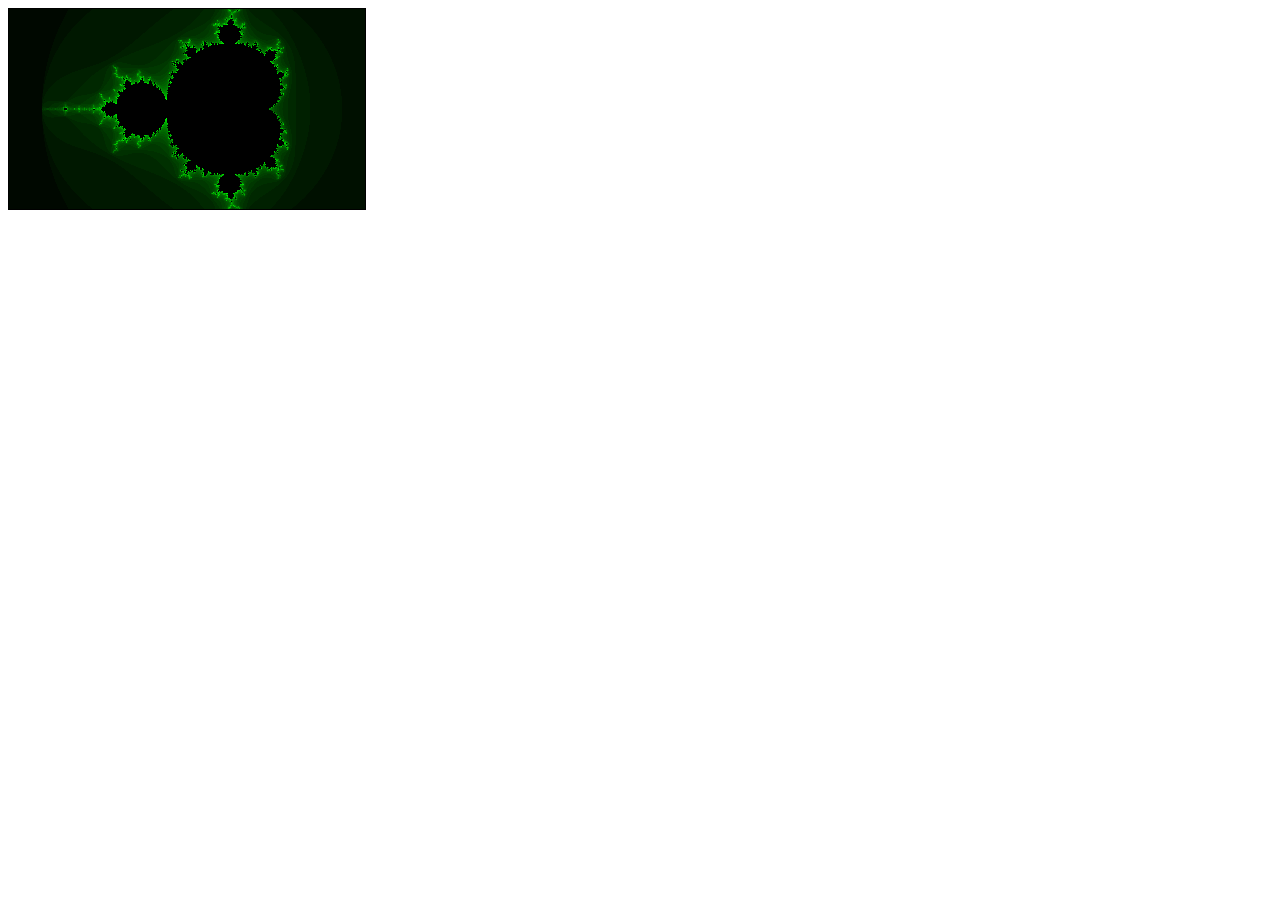
<file: madlebrot2 copy 2/index.html>
<!DOCTYPE html>
<html>
  <head>
    <link rel="stylesheet" type="text/css" href="index.css" /> 

  </head>

  <body>

    <div id="container">
      <canvas id="mandlbrotCanvas" width="3840" height="2160"></canvas>
      <canvas id="rectCanvas" width="3840" height="2160"></canvas>
    </div>

    <pre id="mandlebrotOutput">
      
    </pre>

  

    <script src="mandlebrot.js?2"></script>
  






  </body>


  

</html>
</file>
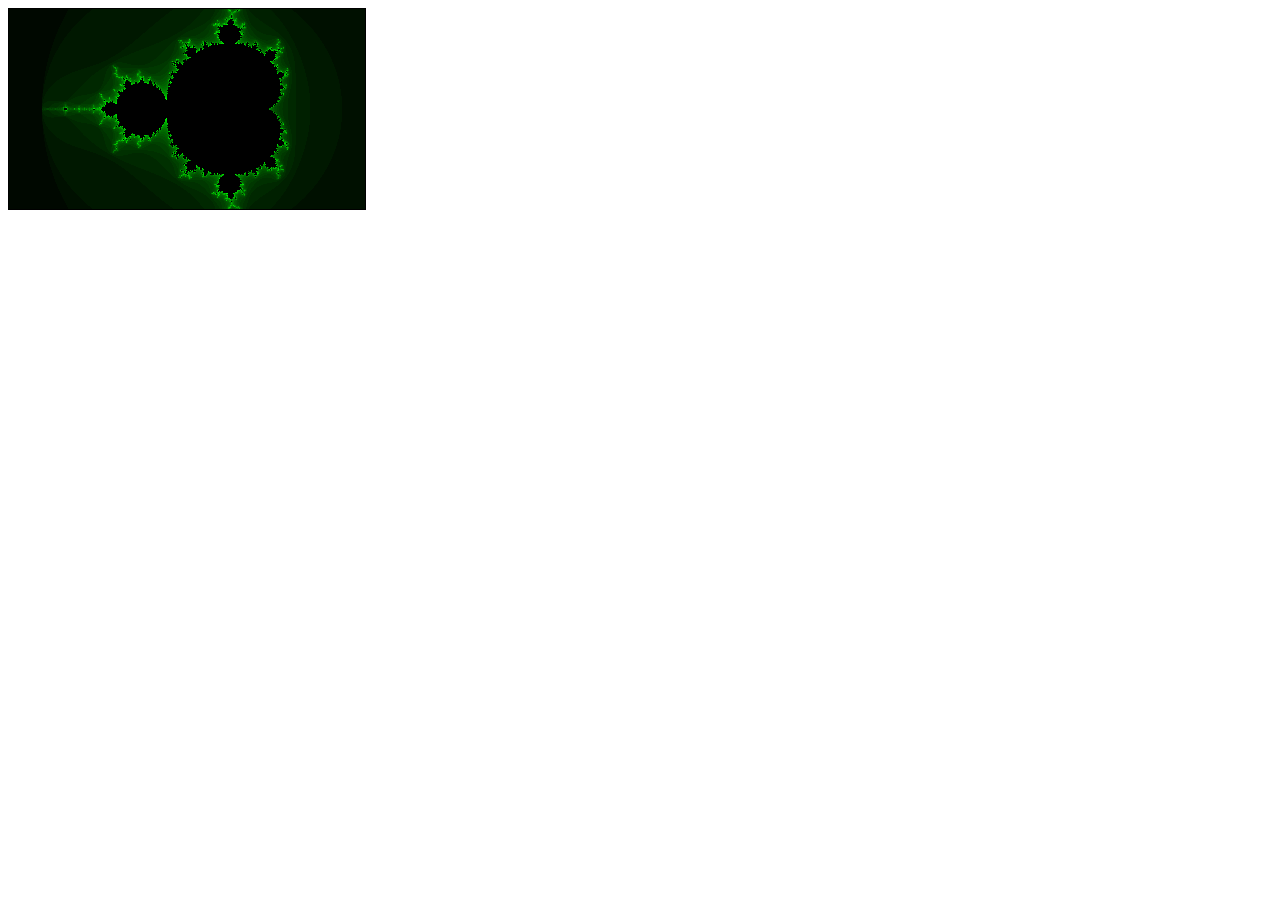
<file: madlebrot2/index.html>
<!DOCTYPE html>
<html>
  <head>
    <link rel="stylesheet" type="text/css" href="index.css" />
  </head>

  <body>
    <div id="container">
      <canvas id="mandlbrotCanvas" width="3840" height="2160"></canvas>
      <canvas id="rectCanvas" width="3840" height="2160"></canvas>
    </div>

    <pre id="mandlebrotOutput"></pre>

    <script src="mandlebrot.js?3"></script>

    <!-- <script src="mandlebrotC.js"></script> -->
  </body>
</html>
</file>
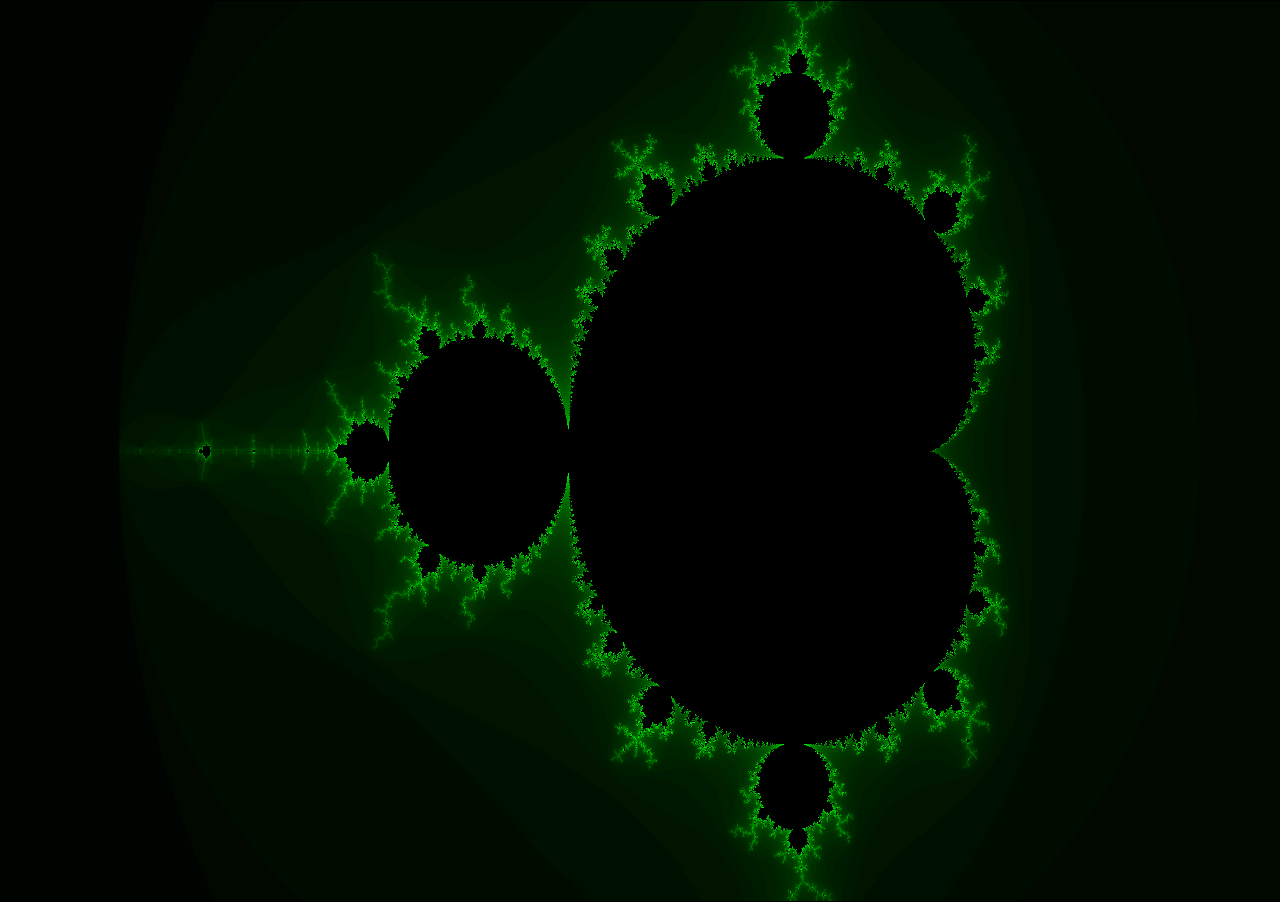
<file: mandlebrotwasm/index.html>
<!DOCTYPE html>
<html>
  <head>
    <link rel="stylesheet" type="text/css" href="index.css" />
  </head>

  <body>
    <div id="container">
      <canvas id="mandlbrotCanvas"></canvas>
      <canvas id="rectCanvas"></canvas>
    </div>
    <script src="mandlebrotC.js"></script>
    <script src="generator.js"></script>
    <script src="boxZoom.js"></script>
  </body>
</html>
</file>
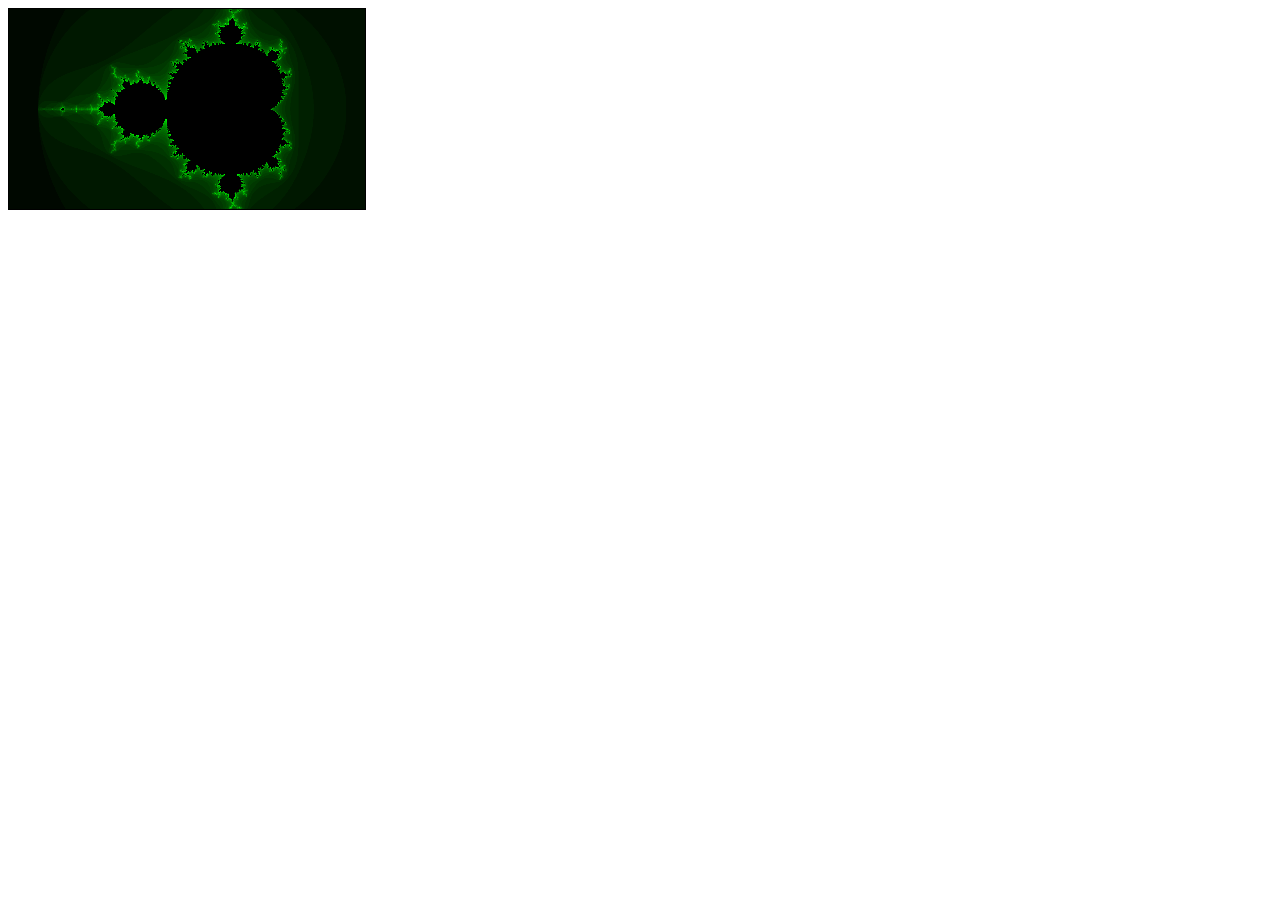
<file: vanilla_mandlebrt/index.html>
<!DOCTYPE html>
<html>
  <head>
    <link rel="stylesheet" type="text/css" href="index.css" /> 

  </head>

  <body>
    
    <canvas id="mandlbrotCanvas" width="3840" height="2160">
      
    </canvas>
    <canvas id="rectCanvas"></canvas>

    <script src="mandlebrot.js?2"></script>
  






  </body>


  

</html>
</file>
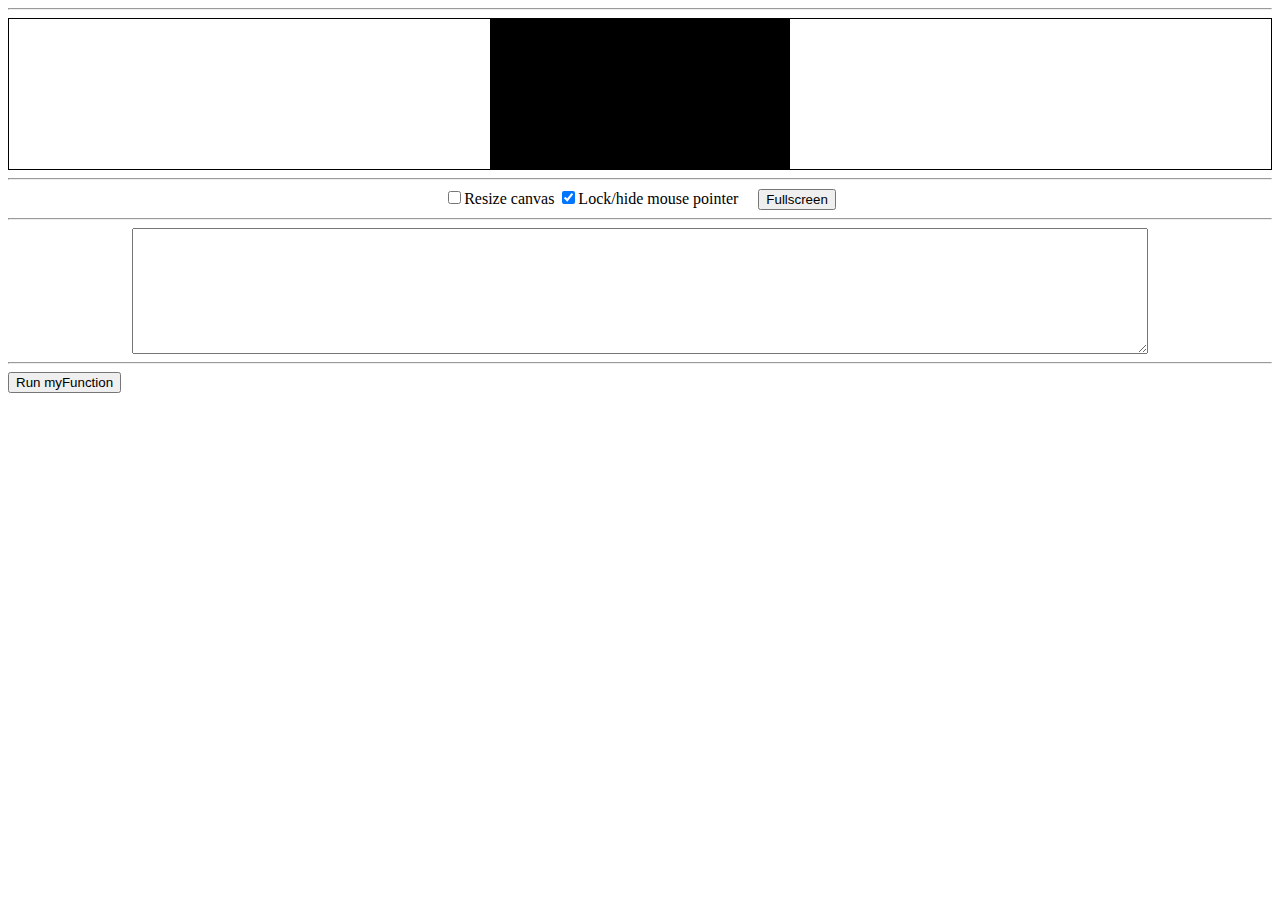
<file: madlebrotC/main.html>
<!DOCTYPE html>
<html lang="en-us">
  <head>
    <meta charset="utf-8" />
    <meta content="text/html; charset=utf-8" http-equiv="Content-Type" />
    <title>Emscripten-Generated Code</title>
    <style>
      .emscripten {
        padding-right: 0;
        margin-left: auto;
        margin-right: auto;
        display: block;
      }
      textarea.emscripten {
        font-family: monospace;
        width: 80%;
      }
      div.emscripten {
        text-align: center;
      }
      div.emscripten_border {
        border: 1px solid #000;
      }
      canvas.emscripten {
        border: 0 none;
        background-color: #000;
      }
      .spinner {
        height: 50px;
        width: 50px;
        margin: 0 auto;
        -webkit-animation: rotation 0.8s linear infinite;
        -moz-animation: rotation 0.8s linear infinite;
        -o-animation: rotation 0.8s linear infinite;
        animation: rotation 0.8s linear infinite;
        border-left: 10px solid #0096f0;
        border-right: 10px solid #0096f0;
        border-bottom: 10px solid #0096f0;
        border-top: 10px solid #6400c8;
        border-radius: 100%;
        background-color: #c864fa;
      }
      @-webkit-keyframes rotation {
        from {
          -webkit-transform: rotate(0);
        }
        to {
          -webkit-transform: rotate(360deg);
        }
      }
      @-moz-keyframes rotation {
        from {
          -moz-transform: rotate(0);
        }
        to {
          -moz-transform: rotate(360deg);
        }
      }
      @-o-keyframes rotation {
        from {
          -o-transform: rotate(0);
        }
        to {
          -o-transform: rotate(360deg);
        }
      }
      @keyframes rotation {
        from {
          transform: rotate(0);
        }
        to {
          transform: rotate(360deg);
        }
      }
    </style>
  </head>
  <body>
    <hr />
    <figure id="spinner" style="overflow: visible">
      <div class="spinner"></div>
      <center style="margin-top: 0.5em"><strong>emscripten</strong></center>
    </figure>
    <div class="emscripten" id="status">Downloading...</div>
    <div class="emscripten">
      <progress hidden id="progress" max="100" value="0"></progress>
    </div>
    <div class="emscripten_border">
      <canvas
        class="emscripten"
        id="canvas"
        oncontextmenu="event.preventDefault()"
        tabindex="-1"
      ></canvas>
    </div>
    <hr />
    <div class="emscripten">
      <input type="checkbox" id="resize" />Resize canvas
      <input type="checkbox" id="pointerLock" checked />Lock/hide mouse pointer
         
      <input
        type="button"
        onclick='Module.requestFullscreen(document.getElementById("pointerLock").checked,document.getElementById("resize").checked)'
        value="Fullscreen"
      />
    </div>
    <hr />
    <textarea class="emscripten" id="output" rows="8"></textarea>
    <hr />
    <button id="mybutton">Run myFunction</button>
    <script>
      var statusElement = document.getElementById("status"),
        progressElement = document.getElementById("progress"),
        spinnerElement = document.getElementById("spinner"),
        Module = {
          preRun: [],
          postRun: [],
          print: (function () {
            var e = document.getElementById("output");
            return (
              e && (e.value = ""),
              function (t) {
                arguments.length > 1 &&
                  (t = Array.prototype.slice.call(arguments).join(" ")),
                  console.log(t),
                  e && ((e.value += t + "\n"), (e.scrollTop = e.scrollHeight));
              }
            );
          })(),
          canvas: (function () {
            var e = document.getElementById("canvas");
            return (
              e.addEventListener(
                "webglcontextlost",
                function (e) {
                  alert(
                    "WebGL context lost. You will need to reload the page."
                  ),
                    e.preventDefault();
                },
                !1
              ),
              e
            );
          })(),
          setStatus: function (e) {
            if (
              (Module.setStatus.last ||
                (Module.setStatus.last = { time: Date.now(), text: "" }),
              e !== Module.setStatus.last.text)
            ) {
              var t = e.match(/([^(]+)\((\d+(\.\d+)?)\/(\d+)\)/),
                n = Date.now();
              (t && n - Module.setStatus.last.time < 30) ||
                ((Module.setStatus.last.time = n),
                (Module.setStatus.last.text = e),
                t
                  ? ((e = t[1]),
                    (progressElement.value = 100 * parseInt(t[2])),
                    (progressElement.max = 100 * parseInt(t[4])),
                    (progressElement.hidden = !1),
                    (spinnerElement.hidden = !1))
                  : ((progressElement.value = null),
                    (progressElement.max = null),
                    (progressElement.hidden = !0),
                    e || (spinnerElement.hidden = !0)),
                (statusElement.innerHTML = e));
            }
          },
          totalDependencies: 0,
          monitorRunDependencies: function (e) {
            (this.totalDependencies = Math.max(this.totalDependencies, e)),
              Module.setStatus(
                e
                  ? "Preparing... (" +
                      (this.totalDependencies - e) +
                      "/" +
                      this.totalDependencies +
                      ")"
                  : "All downloads complete."
              );
          },
        };
      Module.setStatus("Downloading..."),
        (window.onerror = function () {
          Module.setStatus("Exception thrown, see JavaScript console"),
            (spinnerElement.style.display = "none"),
            (Module.setStatus = function (e) {
              e && console.error("[post-exception status] " + e);
            });
        });
      document.getElementById("mybutton").addEventListener("click", () => {
        alert("check console");
        const result = Module.ccall(
          "myFunction", // name of C function
          null, // return type
          null, // argument types
          null // arguments
        );
      });
    </script>
    <script async src="main.js"></script>
  </body>
</html>
</file>
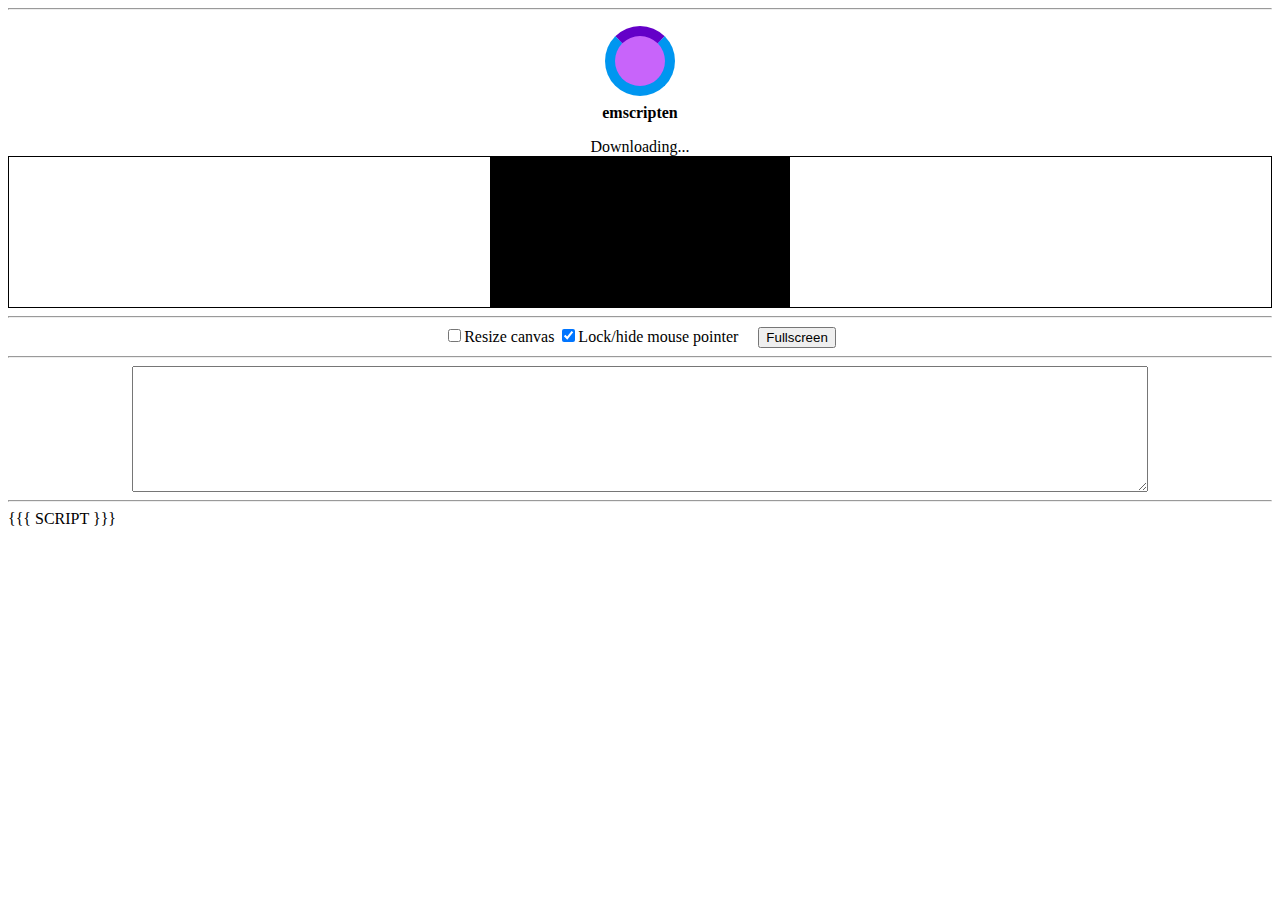
<file: madlebrotC/html_template/shell_minimal.html>
<!doctype html>
<html lang="en-us">
  <head>
    <meta charset="utf-8">
    <meta http-equiv="Content-Type" content="text/html; charset=utf-8">
    <title>Emscripten-Generated Code</title>
    <style>
      .emscripten { padding-right: 0; margin-left: auto; margin-right: auto; display: block; }
      textarea.emscripten { font-family: monospace; width: 80%; }
      div.emscripten { text-align: center; }
      div.emscripten_border { border: 1px solid black; }
      /* the canvas *must not* have any border or padding, or mouse coords will be wrong */
      canvas.emscripten { border: 0px none; background-color: black; }

      .spinner {
        height: 50px;
        width: 50px;
        margin: 0px auto;
        -webkit-animation: rotation .8s linear infinite;
        -moz-animation: rotation .8s linear infinite;
        -o-animation: rotation .8s linear infinite;
        animation: rotation 0.8s linear infinite;
        border-left: 10px solid rgb(0,150,240);
        border-right: 10px solid rgb(0,150,240);
        border-bottom: 10px solid rgb(0,150,240);
        border-top: 10px solid rgb(100,0,200);
        border-radius: 100%;
        background-color: rgb(200,100,250);
      }
      @-webkit-keyframes rotation {
        from {-webkit-transform: rotate(0deg);}
        to {-webkit-transform: rotate(360deg);}
      }
      @-moz-keyframes rotation {
        from {-moz-transform: rotate(0deg);}
        to {-moz-transform: rotate(360deg);}
      }
      @-o-keyframes rotation {
        from {-o-transform: rotate(0deg);}
        to {-o-transform: rotate(360deg);}
      }
      @keyframes rotation {
        from {transform: rotate(0deg);}
        to {transform: rotate(360deg);}
      }

    </style>
  </head>
  <body>
    <hr/>
    <figure style="overflow:visible;" id="spinner"><div class="spinner"></div><center style="margin-top:0.5em"><strong>emscripten</strong></center></figure>
    <div class="emscripten" id="status">Downloading...</div>
    <div class="emscripten">
      <progress value="0" max="100" id="progress" hidden=1></progress>  
    </div>
    <div class="emscripten_border">
      <canvas class="emscripten" id="canvas" oncontextmenu="event.preventDefault()" tabindex=-1></canvas>
    </div>
    <hr/>
    <div class="emscripten">
      <input type="checkbox" id="resize">Resize canvas
      <input type="checkbox" id="pointerLock" checked>Lock/hide mouse pointer
      &nbsp;&nbsp;&nbsp;
      <input type="button" value="Fullscreen" onclick="Module.requestFullscreen(document.getElementById('pointerLock').checked, 
                                                                                document.getElementById('resize').checked)">
    </div>
    
    <hr/>
    <textarea class="emscripten" id="output" rows="8"></textarea>
    <hr>
    <script type='text/javascript'>
      var statusElement = document.getElementById('status');
      var progressElement = document.getElementById('progress');
      var spinnerElement = document.getElementById('spinner');

      var Module = {
        preRun: [],
        postRun: [],
        print: (function() {
          var element = document.getElementById('output');
          if (element) element.value = ''; // clear browser cache
          return function(text) {
            if (arguments.length > 1) text = Array.prototype.slice.call(arguments).join(' ');
            // These replacements are necessary if you render to raw HTML
            //text = text.replace(/&/g, "&amp;");
            //text = text.replace(/</g, "&lt;");
            //text = text.replace(/>/g, "&gt;");
            //text = text.replace('\n', '<br>', 'g');
            console.log(text);
            if (element) {
              element.value += text + "\n";
              element.scrollTop = element.scrollHeight; // focus on bottom
            }
          };
        })(),
        canvas: (function() {
          var canvas = document.getElementById('canvas');

          // As a default initial behavior, pop up an alert when webgl context is lost. To make your
          // application robust, you may want to override this behavior before shipping!
          // See http://www.khronos.org/registry/webgl/specs/latest/1.0/#5.15.2
          canvas.addEventListener("webglcontextlost", function(e) { alert('WebGL context lost. You will need to reload the page.'); e.preventDefault(); }, false);

          return canvas;
        })(),
        setStatus: function(text) {
          if (!Module.setStatus.last) Module.setStatus.last = { time: Date.now(), text: '' };
          if (text === Module.setStatus.last.text) return;
          var m = text.match(/([^(]+)\((\d+(\.\d+)?)\/(\d+)\)/);
          var now = Date.now();
          if (m && now - Module.setStatus.last.time < 30) return; // if this is a progress update, skip it if too soon
          Module.setStatus.last.time = now;
          Module.setStatus.last.text = text;
          if (m) {
            text = m[1];
            progressElement.value = parseInt(m[2])*100;
            progressElement.max = parseInt(m[4])*100;
            progressElement.hidden = false;
            spinnerElement.hidden = false;
          } else {
            progressElement.value = null;
            progressElement.max = null;
            progressElement.hidden = true;
            if (!text) spinnerElement.hidden = true;
          }
          statusElement.innerHTML = text;
        },
        totalDependencies: 0,
        monitorRunDependencies: function(left) {
          this.totalDependencies = Math.max(this.totalDependencies, left);
          Module.setStatus(left ? 'Preparing... (' + (this.totalDependencies-left) + '/' + this.totalDependencies + ')' : 'All downloads complete.');
        }
      };
      Module.setStatus('Downloading...');
      window.onerror = function() {
        Module.setStatus('Exception thrown, see JavaScript console');
        spinnerElement.style.display = 'none';
        Module.setStatus = function(text) {
          if (text) console.error('[post-exception status] ' + text);
        };
      };
    </script>
    {{{ SCRIPT }}}
  </body>
</html>
</file>
<file: madlebrot2 copy 2/index.css>
#container {
  width: 400px;
  height: 250px;
  position: relative;
}


#mandlbrotCanvas  {
  width: 356px;
  height: 200px;
  border:1px solid #000000;
  position: absolute;
  z-index: 0 !important;
}

#rectCanvas {
  width: 356px;
  height: 200px;
  position: absolute;
  border:1px solid #000000;
  left: 0;
  top: 0;
  z-index: 1 !important;


}
</file>
<file: madlebrot2/index.css>
#container {
  width: 400px;
  height: 250px;
  position: relative;
}


#mandlbrotCanvas  {
  width: 356px;
  height: 200px;
  border:1px solid #000000;
  position: absolute;
  z-index: 0 !important;
}

#rectCanvas {
  width: 356px;
  height: 200px;
  position: absolute;
  border:1px solid #000000;
  left: 0;
  top: 0;
  z-index: 1 !important;


}

/* #container {
  width: 100vw;
  height: 100vh;
  position: relative;
}

#mandlbrotCanvas {
  width: 100%;
  height: 100%;
  border: 1px solid #000000;
  position: absolute;
  z-index: 0 !important;
}

#rectCanvas {
  width: 100%;
  height: 100%;
  position: absolute;
  border: 1px solid #000000;
  left: 0;
  top: 0;
  z-index: 1 !important;
} */
</file>
<file: mandlebrotwasm/index.css>
#container {
  width: 100vw;
  height: 100vh;
  position: relative;
}

#mandlbrotCanvas {
  width: 100%;
  height: 100%;
  border: 1px solid #000000;
  position: absolute;
  z-index: 0 !important;
}

#rectCanvas {
  width: 100%;
  height: 100%;
  position: absolute;
  border: 1px solid #000000;
  left: 0;
  top: 0;
  z-index: 1 !important;
}

body {
  margin: 0px 0px 0px 0px;
}
</file>
<file: vanilla_mandlebrt/index.css>
#mandlbrotCanvas  {
  width: 356px;
  height: 200px;
  border:1px solid #000000;
}

/* #rectCanvas {
  width: 1280px;
  height: 739px;
  position: absolute;
  /* z-index: 1; */
</file>
